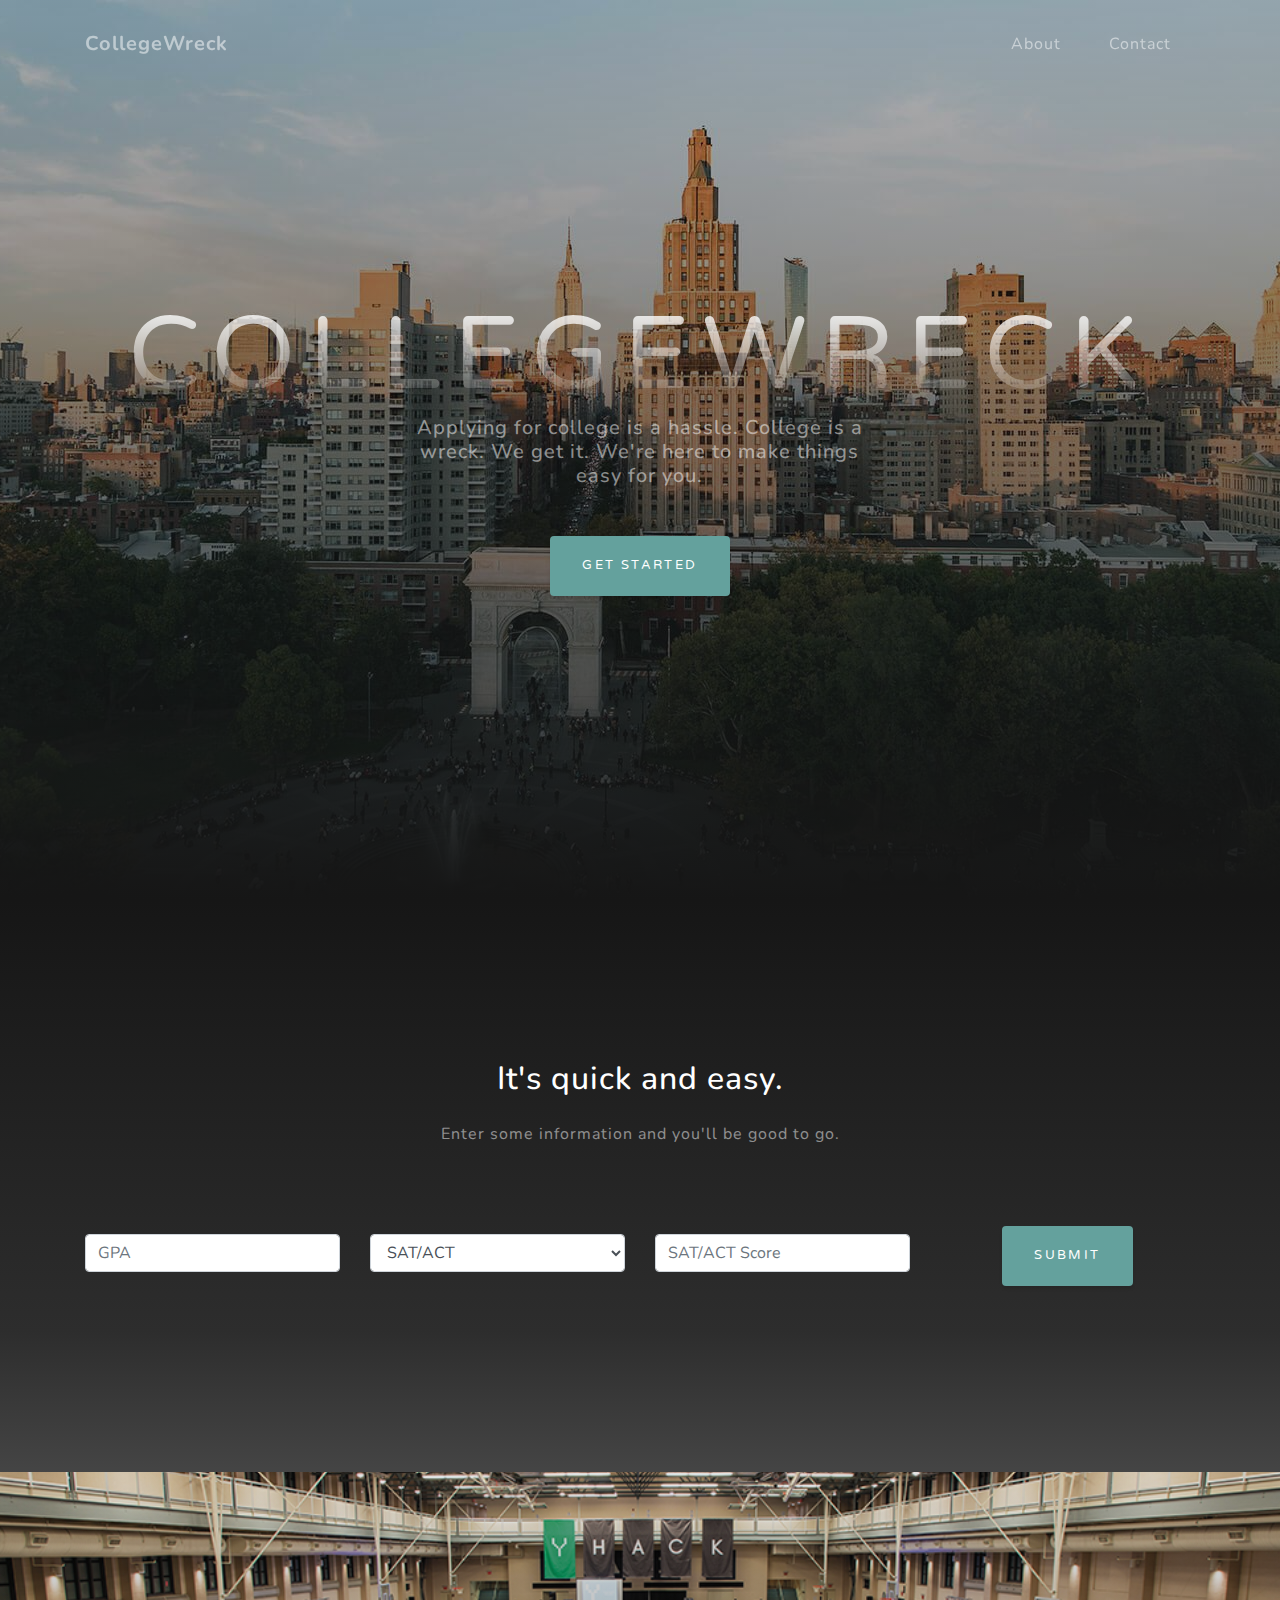
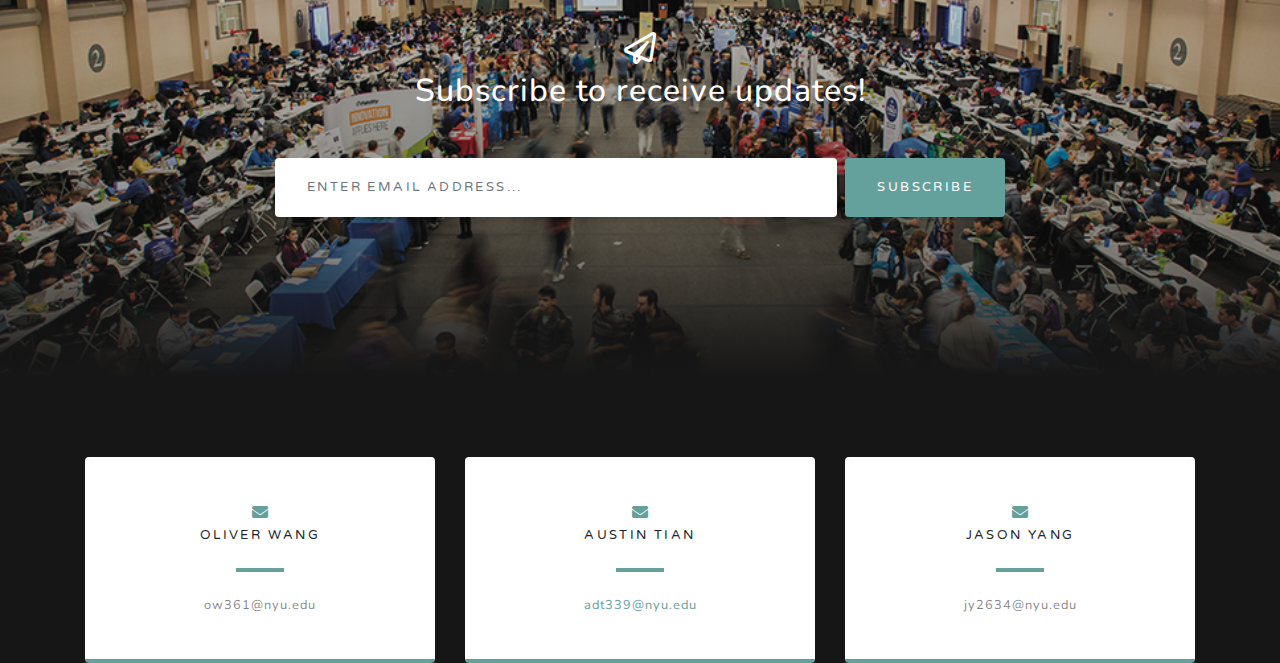
<file: index.html>
<!DOCTYPE html>
<html lang="en">

<head>

  <meta charset="utf-8">
  <meta name="viewport" content="width=device-width, initial-scale=1, shrink-to-fit=no">
  <meta name="description" content="">
  <meta name="author" content="">

  <title>CollegeWreck</title>

  <!-- Bootstrap core CSS -->
  <link href="vendor/bootstrap/css/bootstrap.min.css" rel="stylesheet">

  <!-- Custom fonts for this template -->
  <link href="vendor/fontawesome-free/css/all.min.css" rel="stylesheet">
  <link href="https://fonts.googleapis.com/css?family=Varela+Round" rel="stylesheet">
  <link href="https://fonts.googleapis.com/css?family=Nunito:200,200i,300,300i,400,400i,600,600i,700,700i,800,800i,900,900i" rel="stylesheet">

  <!-- Custom styles for this template -->
  <link href="css/grayscale.min.css" rel="stylesheet">

</head>

<body id="page-top">

  <!-- Navigation -->
  <nav class="navbar navbar-expand-lg navbar-light fixed-top" id="mainNav">
    <div class="container">
      <a class="navbar-brand js-scroll-trigger" href="#page-top">CollegeWreck</a>
      <button class="navbar-toggler navbar-toggler-right" type="button" data-toggle="collapse" data-target="#navbarResponsive" aria-controls="navbarResponsive" aria-expanded="false" aria-label="Toggle navigation">
        Menu
        <i class="fas fa-bars"></i>
      </button>
      <div class="collapse navbar-collapse" id="navbarResponsive">
        <ul class="navbar-nav ml-auto">
          <li class="nav-item">
            <a class="nav-link js-scroll-trigger" href="#about">About</a>
          </li>
          <li class="nav-item">
            <a class="nav-link js-scroll-trigger" href="#signup">Contact</a>
          </li>
        </ul>
      </div>
    </div>
  </nav>

  <!-- Header -->
  <header class="masthead">
    <div class="container d-flex h-100 align-items-center">
      <div class="mx-auto text-center">
        <h1 class="mx-auto my-0 text-uppercase">CollegeWreck</h1>
        <h2 class="text-white-50 mx-auto mt-2 mb-5">Applying for college is a hassle. College is a wreck. We get it. We're here to make things easy for you.</h2>
        <a href="#about" class="btn btn-primary js-scroll-trigger">Get Started</a>
      </div>
    </div>
  </header>

  <!-- About Section -->
  <section id="about" class="about-section text-center">
    <div class="container">
      <div class="row">
        <div class="col-lg-8 mx-auto">
          <h2 class="text-white mb-4">It's quick and easy.</h2>
          <p class="text-white-50">Enter some information and you'll be good to go.
            <!--
            <a href="http://startbootstrap.com/template-overviews/grayscale/">the preview page</a>. The theme is open source, and you can use it for any purpose, personal or commercial. -->
          </p>
        </div>
      </div>

      <form class="form-horizontal" role="form" action="input.php" method="POST">
        <div class="row form-group">
          <div class="col-md-3 mt-2">
            <!--<label for="GPA" class="mt-3">GPA:</label> -->
            <input class="form-control 1" id="GPA" placeholder="GPA" name="GPA">
          </div>

          <div class="col-md-3 mt-2">
            <!--<label for="test" class="mt-3">Test Type:</label> -->
            <select class="form-control" name="testType">
              <!--<option value="" selected disabled>SAT/ACT</option> -->
              <option hidden>SAT/ACT</option>
              <option value="SAT">SAT</option>
              <option value="ACT">ACT</option>
            </select>
          </div>

          <div class="col-md-3 mt-2">
            <!--<label for="score" class="mt-3">Score:</label> -->
            <input class="form-control 2" id="score" placeholder="SAT/ACT Score" name="score">
          </div>

          <div class="col-md-3">
            <input type="submit" value="Submit" name="SubmitButton" class="btn btn-primary">
          </div>
        </div>
      </form>
      <img src="img/transparent2.png" class="img-fluid" alt="">
    </div>
  </section>

  <!-- Signup Section -->
  <section id="signup" class="signup-section">
    <div class="container">
      <div class="row">
        <div class="col-md-10 col-lg-8 mx-auto text-center">

          <i class="far fa-paper-plane fa-2x mb-2 text-white"></i>
          <h2 class="text-white mb-5">Subscribe to receive updates!</h2>

          <form class="form-inline d-flex">
            <input type="email" class="form-control flex-fill mr-0 mr-sm-2 mb-3 mb-sm-0" id="inputEmail" placeholder="Enter email address...">
            <button type="submit" class="btn btn-primary mx-auto">Subscribe</button>
          </form>

        </div>
      </div>
    </div>
  </section>

  <!-- Contact Section -->
  <section class="contact-section bg-black">
    <div class="container">

      <div class="row">

        <div class="col-md-4 mb-3 mb-md-0">
          <div class="card py-4 h-100">
            <div class="card-body text-center">
              <i class="fas fa-envelope text-primary mb-2"></i>
              <h4 class="text-uppercase m-0">Oliver Wang</h4>
              <hr class="my-4">
              <div class="small text-black-50">ow361@nyu.edu</div>
            </div>
          </div>
        </div>

        <div class="col-md-4 mb-3 mb-md-0">
          <div class="card py-4 h-100">
            <div class="card-body text-center">
              <i class="fas fa-envelope text-primary mb-2"></i>
              <h4 class="text-uppercase m-0">Austin Tian</h4>
              <hr class="my-4">
              <div class="small text-black-50">
                <a href="#">adt339@nyu.edu</a>
              </div>
            </div>
          </div>
        </div>

        <div class="col-md-4 mb-3 mb-md-0">
          <div class="card py-4 h-100">
            <div class="card-body text-center">
              <i class="fas fa-envelope text-primary mb-2"></i>
              <h4 class="text-uppercase m-0">Jason Yang</h4>
              <hr class="my-4">
              <div class="small text-black-50">jy2634@nyu.edu</div>
            </div>
          </div>
        </div>
      </div>

      <!--
      <div class="social d-flex justify-content-center">
        <a href="#" class="mx-2">
          <i class="fab fa-twitter"></i>
        </a>
        <a href="#" class="mx-2">
          <i class="fab fa-facebook-f"></i>
        </a>
        <a href="#" class="mx-2">
          <i class="fab fa-github"></i>
        </a>
      </div> -->

    </div>
  </section>

  <!-- Footer
  <footer class="bg-black small text-center text-white-50">
    <div class="container">
      Copyright &copy; Your Website 2019
    </div>
  </footer> -->

  <!-- Bootstrap core JavaScript -->
  <script src="vendor/jquery/jquery.min.js"></script>
  <script src="vendor/bootstrap/js/bootstrap.bundle.min.js"></script>

  <!-- Plugin JavaScript -->
  <script src="vendor/jquery-easing/jquery.easing.min.js"></script>

  <!-- Custom scripts for this template -->
  <script src="js/grayscale.min.js"></script>

</body>

</html>
</file>
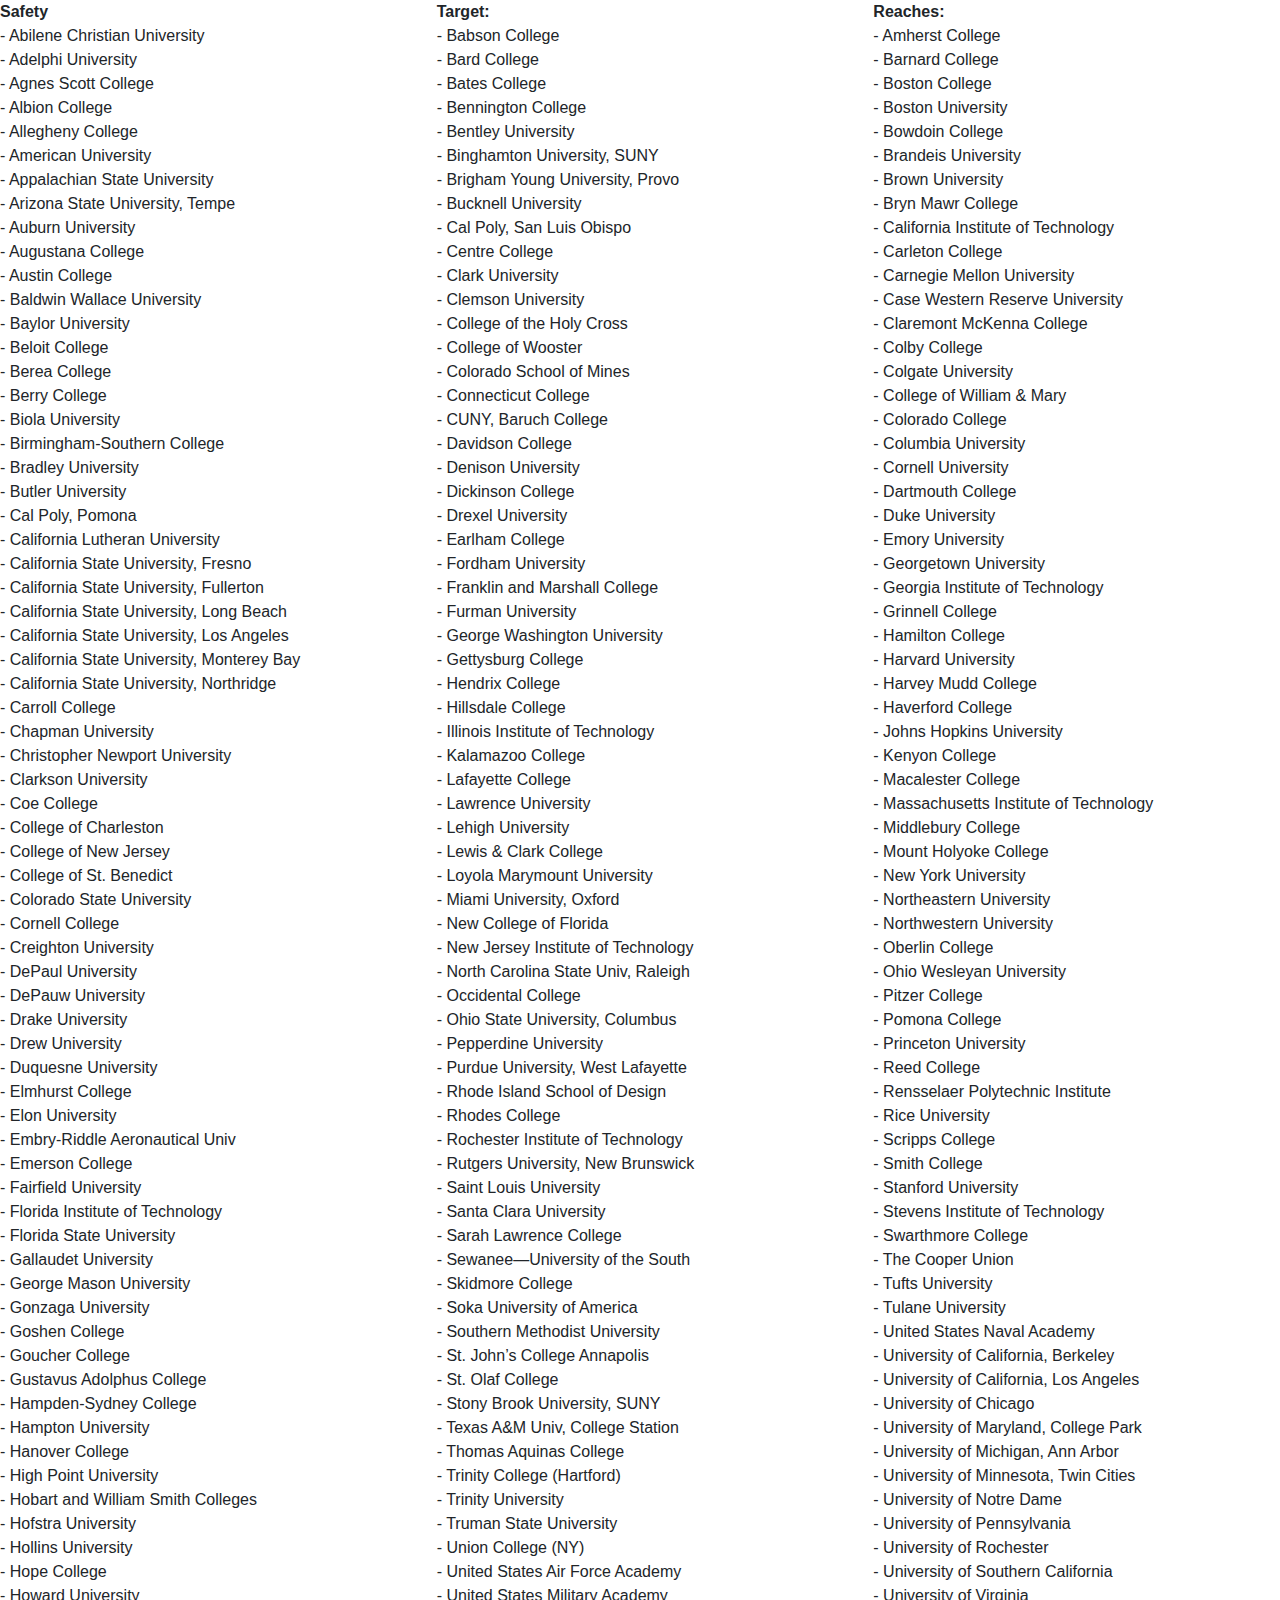
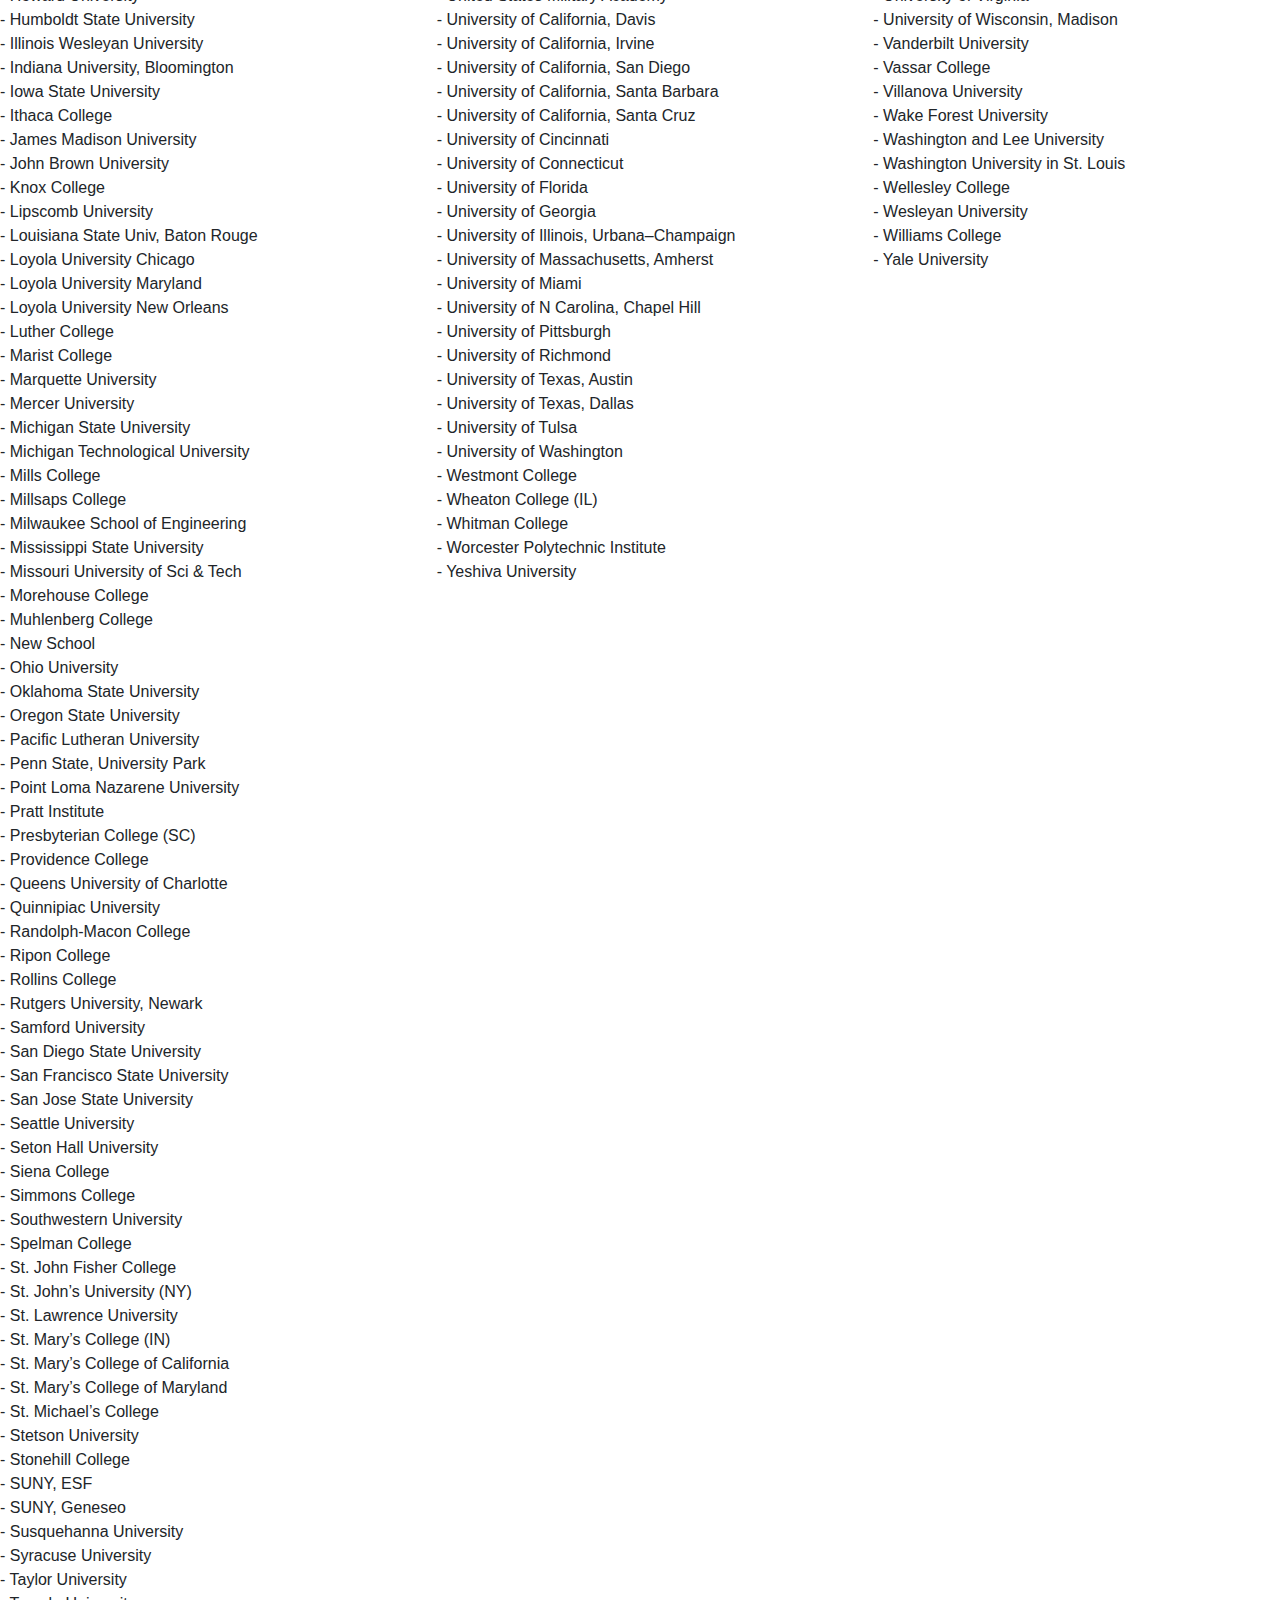
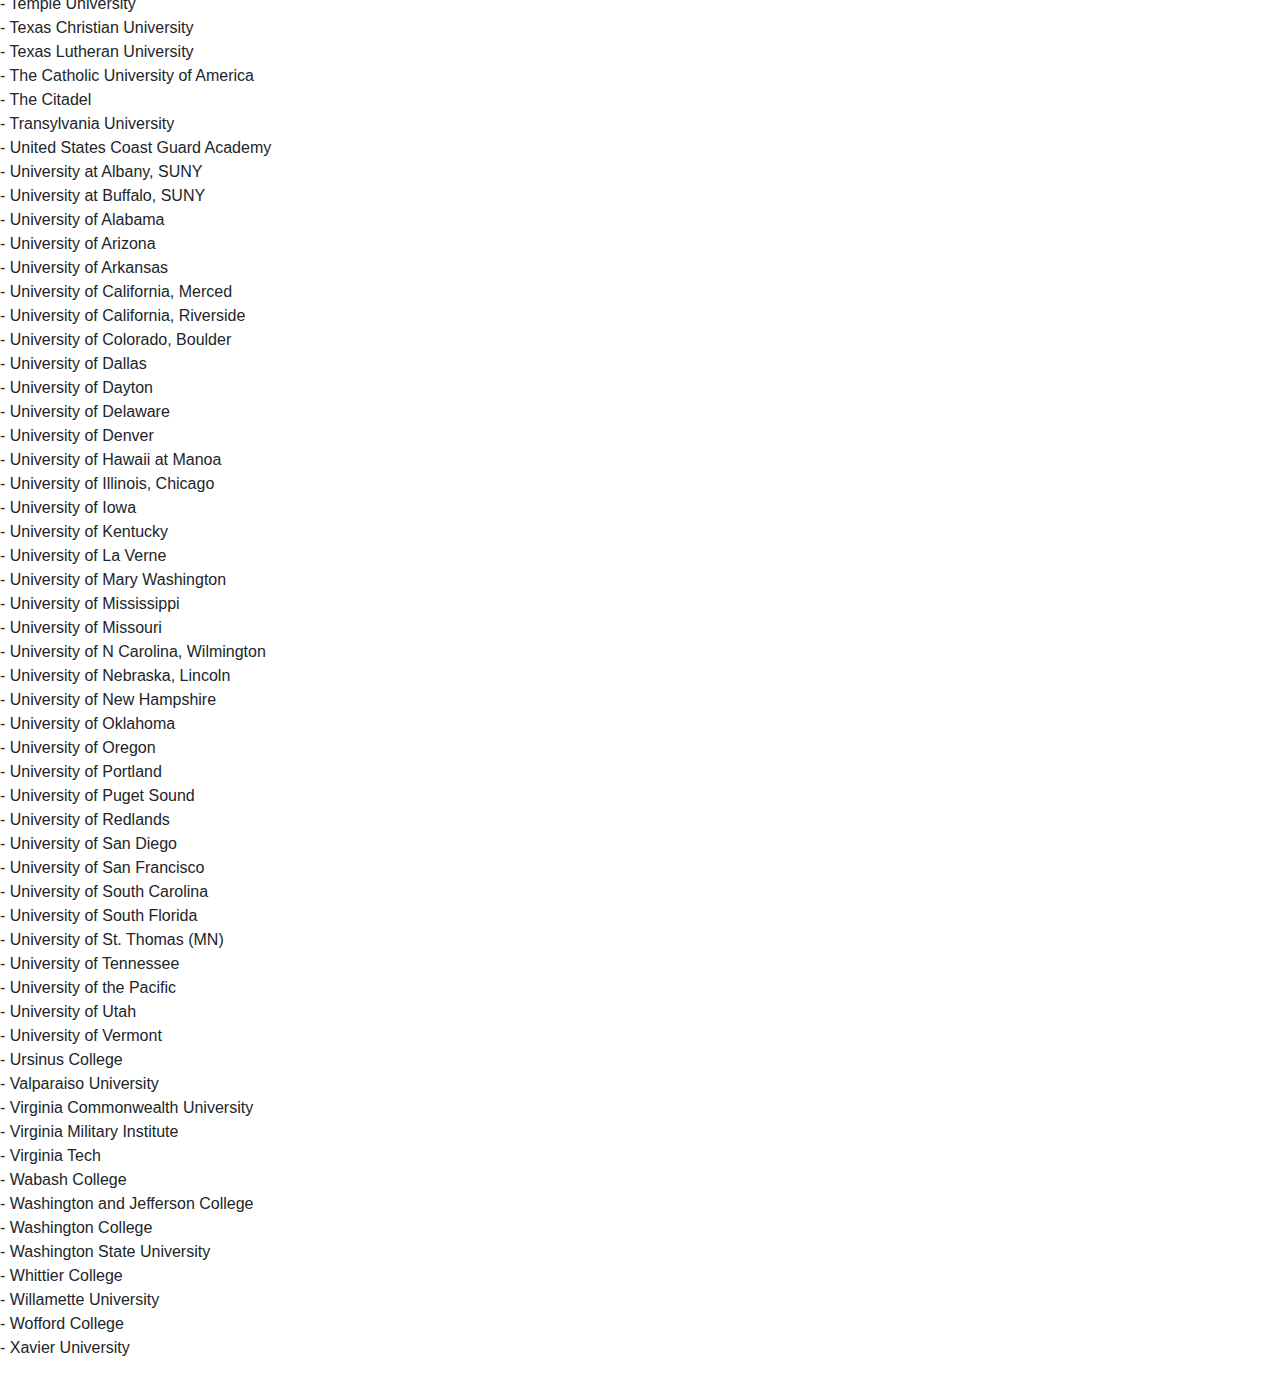
<file: results.html>
<!DOCTYPE html>
<html lang="en">
   <head>
      <title>College Wrecks</title>
      <meta charset="utf-8">
      <meta name="viewport" content="width=device-width, initial-scale=1">
      <link rel="stylesheet" href="https://maxcdn.bootstrapcdn.com/bootstrap/4.3.1/css/bootstrap.min.css">
      <script src="https://ajax.googleapis.com/ajax/libs/jquery/3.4.1/jquery.min.js"></script>
      <script src="https://cdnjs.cloudflare.com/ajax/libs/popper.js/1.14.7/umd/popper.min.js"></script>
      <script src="https://maxcdn.bootstrapcdn.com/bootstrap/4.3.1/js/bootstrap.min.js"></script>
   </head>
   <body>
      <div class="row form-group">
         <div class="col-md-4">
            <p><strong>Safety</strong><br> - Abilene Christian University<br> - Adelphi University<br> - Agnes Scott College<br> - Albion College<br> - Allegheny College<br> - American University<br> - Appalachian State University<br> - Arizona State University, ​Tempe<br> - Auburn University<br> - Augustana College<br> - Austin College<br> - Baldwin Wallace University<br> - Baylor University<br> - Beloit College<br> - Berea College<br> - Berry College<br> - Biola University<br> - Birmingham-​Southern College <br> - Bradley University<br> - Butler University<br> - Cal Poly, Pomona<br> - California Lutheran University<br> - California State University, Fresno<br> - California State University, Fullerton<br> - California State University, Long Beach<br> - California State University, Los Angeles<br> - California State University, Monterey Bay<br> - California State University, Northridge<br> - Carroll College<br> - Chapman University<br> - Christopher Newport University<br> - Clarkson University<br> - Coe College<br> - College of Charleston<br> - College of New Jersey<br> - College of St. Benedict<br> - Colorado State University<br> - Cornell College<br> - Creighton University<br> - DePaul University<br> - DePauw University<br> - Drake University<br> - Drew University<br> - Duquesne University<br> - Elmhurst College<br> - Elon University<br> - Embry-Riddle Aeronautical Univ<br> - Emerson College<br> - Fairfield University<br> - Florida Institute of Technology<br> - Florida State University<br> - Gallaudet University<br> - George Mason University<br> - Gonzaga University<br> - Goshen College<br> - Goucher College<br> - Gustavus Adolphus College<br> - Hampden-Sydney College<br> - Hampton University<br> - Hanover College<br> - High Point University<br> - Hobart and William Smith Colleges<br> - Hofstra University<br> - Hollins University<br> - Hope College<br> - Howard University<br> - Humboldt State University <br> - Illinois Wesleyan University<br> - Indiana University, ​Bloomington<br> - Iowa State University<br> - Ithaca College<br> - James Madison University<br> - John Brown University<br> - Knox College<br> - Lipscomb University<br> - Louisiana State Univ, ​Baton Rouge<br> - Loyola University Chicago<br> - Loyola University Maryland<br> - Loyola University New Orleans<br> - Luther College<br> - Marist College<br> - Marquette University<br> - Mercer University<br> - Michigan State University<br> - Michigan Technological University<br> - Mills College<br> - Millsaps College<br> - Milwaukee School of Engineering<br> - Mississippi State University<br> - Missouri University of Sci & Tech<br> - Morehouse College<br> - Muhlenberg College<br> - New School<br> - Ohio University<br> - Oklahoma State University<br> - Oregon State University<br> - Pacific Lutheran University<br> - Penn State, ​University Park<br> - Point Loma Nazarene University<br> - Pratt Institute<br> - Presbyterian College (SC)<br> - Providence College<br> - Queens University of Charlotte<br> - Quinnipiac University<br> - Randolph-Macon College<br> - Ripon College<br> - Rollins College<br> - Rutgers University, ​Newark<br> - Samford University<br> - San Diego State University<br> - San Francisco State University<br> - San Jose State University<br> - Seattle University<br> - Seton Hall University<br> - Siena College<br> - Simmons College<br> - Southwestern University<br> - Spelman College<br> - St. John Fisher College<br> - St. John’s University (NY)<br> - St. Lawrence University<br> - St. Mary’s College (IN)<br> - St. Mary’s College of California<br> - St. Mary’s College of Maryland<br> - St. Michael’s College<br> - Stetson University<br> - Stonehill College<br> - SUNY, ESF<br> - SUNY, ​Geneseo<br> - Susquehanna University<br> - Syracuse University<br> - Taylor University<br> - Temple University<br> - Texas Christian University<br> - Texas Lutheran University<br> - The Catholic University of America<br> - The Citadel<br> - Transylvania University<br> - United States Coast Guard Academy<br> - University at Albany, ​SUNY<br> - University at Buffalo, ​SUNY<br> - University of Alabama<br> - University of Arizona<br> - University of Arkansas<br> - University of California, Merced<br> - University of California, Riverside<br> - University of Colorado, ​Boulder<br> - University of Dallas<br> - University of Dayton<br> - University of Delaware<br> - University of Denver<br> - University of Hawaii at Manoa<br> - University of Illinois, ​Chicago<br> - University of Iowa<br> - University of Kentucky<br> - University of La Verne<br> - University of Mary Washington<br> - University of Mississippi<br> - University of Missouri<br> - University of N Carolina, ​Wilmington<br> - University of Nebraska, ​Lincoln<br> - University of New Hampshire<br> - University of Oklahoma<br> - University of Oregon<br> - University of Portland<br> - University of Puget Sound<br> - University of Redlands<br> - University of San Diego<br> - University of San Francisco<br> - University of South Carolina<br> - University of South Florida<br> - University of St. Thomas (MN)<br> - University of Tennessee<br> - University of the Pacific<br> - University of Utah<br> - University of Vermont<br> - Ursinus College<br> - Valparaiso University<br> - Virginia Commonwealth University<br> - Virginia Military Institute<br> - Virginia Tech <br> - Wabash College<br> - Washington and Jefferson College<br> - Washington College<br> - Washington State University<br> - Whittier College<br> - Willamette University<br> - Wofford College<br> - Xavier University<br> 
            </p>
         </div>       
         <div class="col md-4">
            <p><strong>Target:</strong><br> - Babson College<br> - Bard College<br> - Bates College<br> - Bennington College<br> - Bentley University<br> - Binghamton University, SUNY<br> - Brigham Young University, ​Provo<br> - Bucknell University<br> - Cal Poly, ​San Luis Obispo<br> - Centre College<br> - Clark University<br> - Clemson University<br> - College of the Holy Cross<br> - College of Wooster<br> - Colorado School of Mines<br> - Connecticut College<br> - CUNY, ​Baruch College<br> - Davidson College<br> - Denison University<br> - Dickinson College<br> - Drexel University<br> - Earlham College<br> - Fordham University<br> - Franklin and Marshall College<br> - Furman University<br> - George Washington University<br> - Gettysburg College<br> - Hendrix College<br> - Hillsdale College<br> - Illinois Institute of Technology<br> - Kalamazoo College<br> - Lafayette College<br> - Lawrence University<br> - Lehigh University<br> - Lewis & Clark College<br> - Loyola Marymount University<br> - Miami University, ​Oxford<br> - New College of Florida<br> - New Jersey Institute of Technology<br> - North Carolina State Univ, ​Raleigh<br> - Occidental College<br> - Ohio State University, ​Columbus<br> - Pepperdine University<br> - Purdue University, ​West Lafayette<br> - Rhode Island School of Design<br> - Rhodes College<br> - Rochester Institute of Technology<br> - Rutgers University, ​New Brunswick<br> - Saint Louis University<br> - Santa Clara University<br> - Sarah Lawrence College<br> - Sewanee—​University of the South<br> - Skidmore College<br> - Soka University of America<br> - Southern Methodist University<br> - St. John’s College Annapolis<br> - St. Olaf College<br> - Stony Brook University, ​SUNY<br> - Texas A&M Univ, ​College Station<br> - Thomas Aquinas College<br> - Trinity College (Hartford)<br> - Trinity University<br> - Truman State University<br> - Union College (NY)<br> - United States Air Force Academy<br> - United States Military Academy<br> - University of California, ​Davis<br> - University of California, ​Irvine<br> - University of California, ​San Diego<br> - University of California, ​Santa Barbara<br> - University of California, ​Santa Cruz<br> - University of Cincinnati<br> - University of Connecticut<br> - University of Florida<br> - University of Georgia<br> - University of Illinois, ​Urbana–Champaign<br> - University of Massachusetts, ​Amherst<br> - University of Miami<br> - University of N Carolina, ​Chapel Hill<br> - University of Pittsburgh<br> - University of Richmond<br> - University of Texas, ​Austin<br> - University of Texas, ​Dallas<br> - University of Tulsa<br> - University of Washington<br> - Westmont College<br> - Wheaton College (IL)<br> - Whitman College<br> - Worcester Polytechnic Institute<br> - Yeshiva University<br> 
            </p>
         </div>
         <div class="col md-4">
            <p><strong>Reaches:</strong><br> - Amherst College<br> - Barnard College<br> - Boston College<br> - Boston University<br> - Bowdoin College<br> - Brandeis University<br> - Brown University<br> - Bryn Mawr College<br> - California Institute of Technology<br> - Carleton College<br> - Carnegie Mellon University<br> - Case Western Reserve University<br> - Claremont McKenna College<br> - Colby College<br> - Colgate University<br> - College of William & Mary<br> - Colorado College<br> - Columbia University<br> - Cornell University<br> - Dartmouth College<br> - Duke University<br> - Emory University<br> - Georgetown University<br> - Georgia Institute of Technology<br> - Grinnell College<br> - Hamilton College<br> - Harvard University <br> - Harvey Mudd College<br> - Haverford College<br> - Johns Hopkins University<br> - Kenyon College<br> - Macalester College<br> - Massachusetts Institute of Technology<br> - Middlebury College<br> - Mount Holyoke College<br> - New York University<br> - Northeastern University<br> - Northwestern University<br> - Oberlin College<br> - Ohio Wesleyan University<br> - Pitzer College<br> - Pomona College<br> - Princeton University <br> - Reed College<br> - Rensselaer Polytechnic Institute<br> - Rice University<br> - Scripps College<br> - Smith College<br> - Stanford University<br> - Stevens Institute of Technology<br> - Swarthmore College<br> - The Cooper Union<br> - Tufts University<br> - Tulane University<br> - United States Naval Academy<br> - University of California, ​Berkeley<br> - University of California, ​Los Angeles<br> - University of Chicago<br> - University of Maryland, ​College Park<br> - University of Michigan, ​Ann Arbor<br> - University of Minnesota, ​Twin Cities<br> - University of Notre Dame<br> - University of Pennsylvania<br> - University of Rochester<br> - University of Southern California<br> - University of Virginia<br> - University of Wisconsin, ​Madison<br> - Vanderbilt University<br> - Vassar College<br> - Villanova University<br> - Wake Forest University<br> - Washington and Lee University<br> - Washington University in St. Louis<br> - Wellesley College<br> - Wesleyan University<br> - Williams College<br> - Yale University<br> 
            </p>
         </div>
      </div>
   </body>
</html>
</file>
<file: css/grayscale.min.css>
/*!
 * Start Bootstrap - Grayscale v5.0.9 (https://startbootstrap.com/template-overviews/grayscale)
 * Copyright 2013-2019 Start Bootstrap
 * Licensed under MIT (https://github.com/BlackrockDigital/startbootstrap-grayscale/blob/master/LICENSE)
 */#mainNav{min-height:56px;background-color:#fff}#mainNav .navbar-toggler{font-size:80%;padding:.75rem;color:#64a19d;border:1px solid #64a19d}#mainNav .navbar-toggler:focus{outline:0}#mainNav .navbar-brand{color:#161616;font-weight:700;padding:.9rem 0}#mainNav .navbar-nav .nav-item:hover{color:fade(white,80%);outline:0;background-color:transparent}#mainNav .navbar-nav .nav-item:active,#mainNav .navbar-nav .nav-item:focus{outline:0;background-color:transparent}@media (min-width:992px){#mainNav{padding-top:0;padding-bottom:0;border-bottom:none;background-color:transparent;transition:background-color .3s ease-in-out}#mainNav .navbar-brand{padding:.5rem 0;color:rgba(255,255,255,.5)}#mainNav .nav-link{transition:none;padding:2rem 1.5rem;color:rgba(255,255,255,.5)}#mainNav .nav-link:hover{color:rgba(255,255,255,.75)}#mainNav .nav-link:active{color:#fff}#mainNav.navbar-shrink{background-color:#fff}#mainNav.navbar-shrink .navbar-brand{color:#161616}#mainNav.navbar-shrink .nav-link{color:#161616;padding:1.5rem 1.5rem 1.25rem;border-bottom:.25rem solid transparent}#mainNav.navbar-shrink .nav-link:hover{color:#64a19d}#mainNav.navbar-shrink .nav-link:active{color:#467370}#mainNav.navbar-shrink .nav-link.active{color:#64a19d;outline:0;border-bottom:.25rem solid #64a19d}}.masthead{position:relative;width:100%;height:auto;min-height:35rem;padding:15rem 0;background:linear-gradient(to bottom,rgba(22,22,22,.3) 0,rgba(22,22,22,.7) 75%,#161616 100%),url(../img/bg-masthead.jpg);background-position:center;background-repeat:no-repeat;background-attachment:scroll;background-size:cover}.masthead h1{font-family:'Varela Round';font-size:2.5rem;line-height:2.5rem;letter-spacing:.8rem;background:-webkit-linear-gradient(rgba(255,255,255,.9),rgba(255,255,255,0));-webkit-text-fill-color:transparent;-webkit-background-clip:text}.masthead h2{max-width:20rem;font-size:1rem}@media (min-width:768px){.masthead h1{font-size:4rem;line-height:4rem}}@media (min-width:992px){.masthead{height:100vh;padding:0}.masthead h1{font-size:6.5rem;line-height:6.5rem;letter-spacing:.8rem}.masthead h2{max-width:30rem;font-size:1.25rem}}.btn{box-shadow:0 .1875rem .1875rem 0 rgba(0,0,0,.1)!important;padding:1.25rem 2rem;font-family:'Varela Round';font-size:80%;text-transform:uppercase;letter-spacing:.15rem;border:0}.btn-primary{background-color:#64a19d}.btn-primary:hover{background-color:#4f837f}.btn-primary:focus{background-color:#4f837f;color:#fff}.btn-primary:active{background-color:#467370!important}.about-section{padding-top:10rem;background:linear-gradient(to bottom,#161616 0,rgba(22,22,22,.9) 75%,rgba(22,22,22,.8) 100%)}.about-section p{margin-bottom:5rem}.projects-section{padding:10rem 0}.projects-section .featured-text{padding:2rem}@media (min-width:992px){.projects-section .featured-text{padding:0 0 0 2rem;border-left:.5rem solid #64a19d}}.projects-section .project-text{padding:3rem;font-size:90%}@media (min-width:992px){.projects-section .project-text{padding:5rem}.projects-section .project-text hr{border-color:#64a19d;border-width:.25rem;width:30%}}.signup-section{padding:10rem 0;background:linear-gradient(to bottom,rgba(22,22,22,.1) 0,rgba(22,22,22,.5) 75%,#161616 100%),url(../img/bg-signup.jpg);background-position:center;background-repeat:no-repeat;background-attachment:scroll;background-size:cover}.signup-section .form-inline input{box-shadow:0 .1875rem .1875rem 0 rgba(0,0,0,.1)!important;padding:1.25rem 2rem;height:auto;font-family:'Varela Round';font-size:80%;text-transform:uppercase;letter-spacing:.15rem;border:0}.contact-section{padding:5rem 0 0}.contact-section .card{border:0;border-bottom:.25rem solid #64a19d}.contact-section .card h4{font-size:.8rem;font-family:'Varela Round';text-transform:uppercase;letter-spacing:.15rem}.contact-section .card hr{border-color:#64a19d;border-width:.25rem;width:3rem}.contact-section .social{margin-top:5rem}.contact-section .social a{text-align:center;height:3rem;width:3rem;background:rgba(255,255,255,.1);border-radius:100%;line-height:3rem;color:rgba(255,255,255,.3)}.contact-section .social a:hover{color:rgba(255,255,255,.5)}.contact-section .social a:active{color:#fff}body{font-family:Nunito;letter-spacing:.0625em}a{color:#64a19d}a:focus,a:hover{text-decoration:none;color:#3c6360}.bg-black{background-color:#161616!important}.bg-primary{background-color:#64a19d!important}.text-primary{color:#64a19d!important}footer{padding:5rem 0}
</file>
